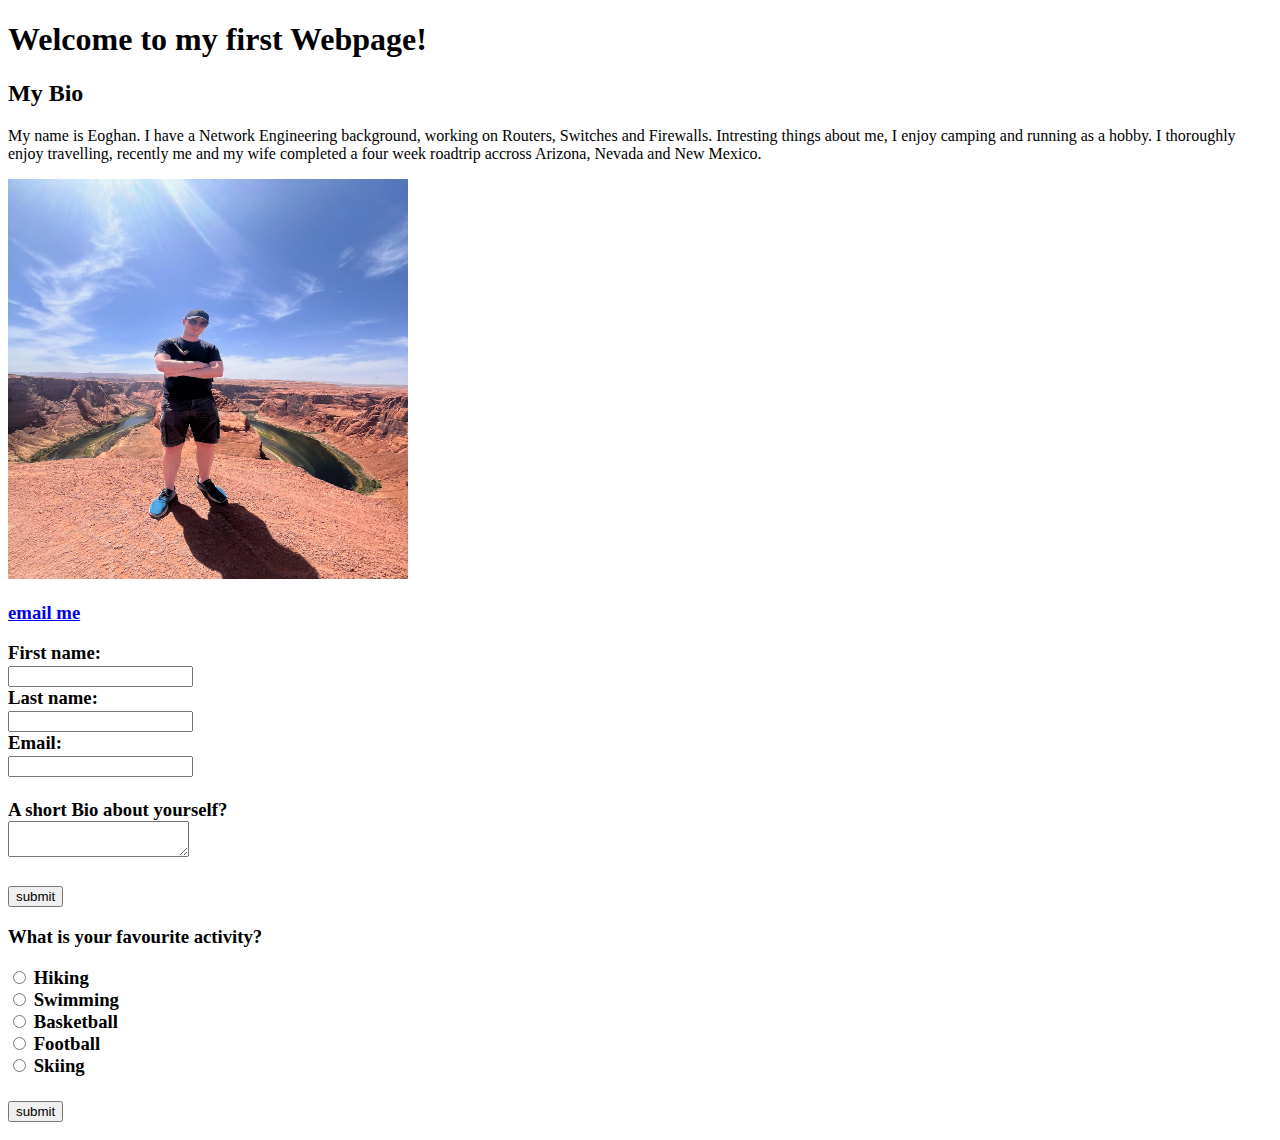
<file: week_1/first_website/index.html>
<!DOCTYPE html>
<html>
<head>
    <meta charset="UTF-8" />
    <title>title</title>
</head>
<body>
  <h1> Welcome to my first Webpage! </h1>

  <h2> My Bio </h2>

  <p> My name is Eoghan. I have a Network Engineering background, working on Routers, Switches and Firewalls.
    Intresting things about me, I enjoy camping and running as a hobby. 
    I thoroughly enjoy travelling, recently me and my wife completed a four week roadtrip accross Arizona, Nevada and New Mexico. </p>

  <img src="me_horseshoe_bend.jpg" alt="A picture of me on horseshoe bend, Arizona" style="height: 400px; width: 400px;">

  <h3><a href="mailto:eoghan523@gmail.com"> email me</a><h3>

    <form action="submit.php" method="post">
        <label for="fname">First name:</label><br>
        <input type="text" id="fname" name="fname">
        <br>
        <label for="lname">Last name:</label><br>
        <input type="text" id="lname" name="lname">
        <br>
        <label for="email">Email:</label><br>
        <input type="email" id="email" name="email">
        <br>
        <br>
        <label for="textarea">A short Bio about yourself? </label><br>
        <textarea></textarea>
        <br>
        <br>
        <input type="button" value="submit">
      </form>

<p> What is your favourite activity? </p>
<form action="submit_action.php" method="post">
    <input type="radio" id="Hiking" name="Hiking">
    <label for="Hiking"> Hiking</label>
    <br>
    <input type="radio" id="Swimming" name="Swimming"
    <label for="Swimming"> Swimming</label>
    <br>
    <input type="radio" name="Basketball" name="Basketball">
    <label for="Basketball"> Basketball</label>
    <br>
    <input type="radio" id="Football" name="Football">
    <label for="Football"> Football </label>
    <br>
    <input type="radio" id="Skiing" name="Skiing">
    <label for="radio"> Skiing</label>
    <br>
    <br>
    <input type="button" value="submit">
    
    
</form>



</body>
</html>
</file>
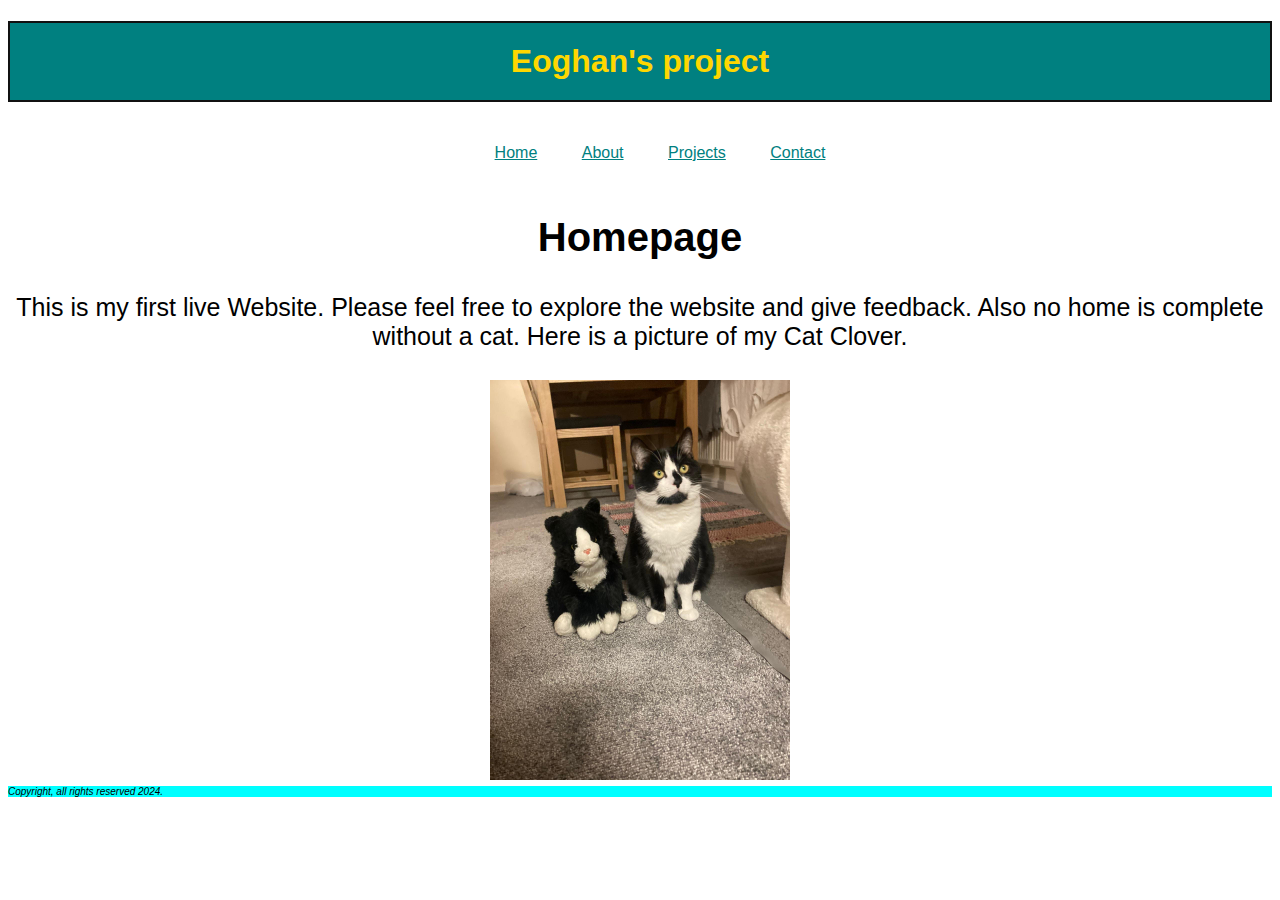
<file: week_1/W1-S3-introducing-css/challenge/index.html>
<!DOCTYPE html>
<html>
<head>
    <meta charset="UTF-8" />
    <title> My Personal Portfolio</title>
    <link rel="stylesheet" href="./Assets/CSS/style.css">
</head>

<header>
<!--Title Heading.-->
<h1> Eoghan's project</h1>

<!--The nav bar and class selector-->
<nav class="navbar"> 
    <ul>
        <li><a href="index.html">Home</a></li>
        <li><a href="about.html">About</a></li>
        <li><a href="projects.html">Projects</a></li>
        <li><a href="contacts.html">Contact</a></li>
    </ul>
</nav>

</header>

<main class="homepage">

    <!--Homepage text and image-->
<h2> Homepage</h2>

<section>This is my first live Website. Please feel free to explore the website and give feedback. Also no home is complete without a cat. Here is a picture of my Cat Clover.
<br>
<br>

<img src="./Assets/Images/clover.jpg" alt="A picture of Clover the Cat."></section>

<article>Clover is the one on the left.</article>
</main>

<footer>Copyright, all rights reserved 2024.</footer>
</html>
</file>
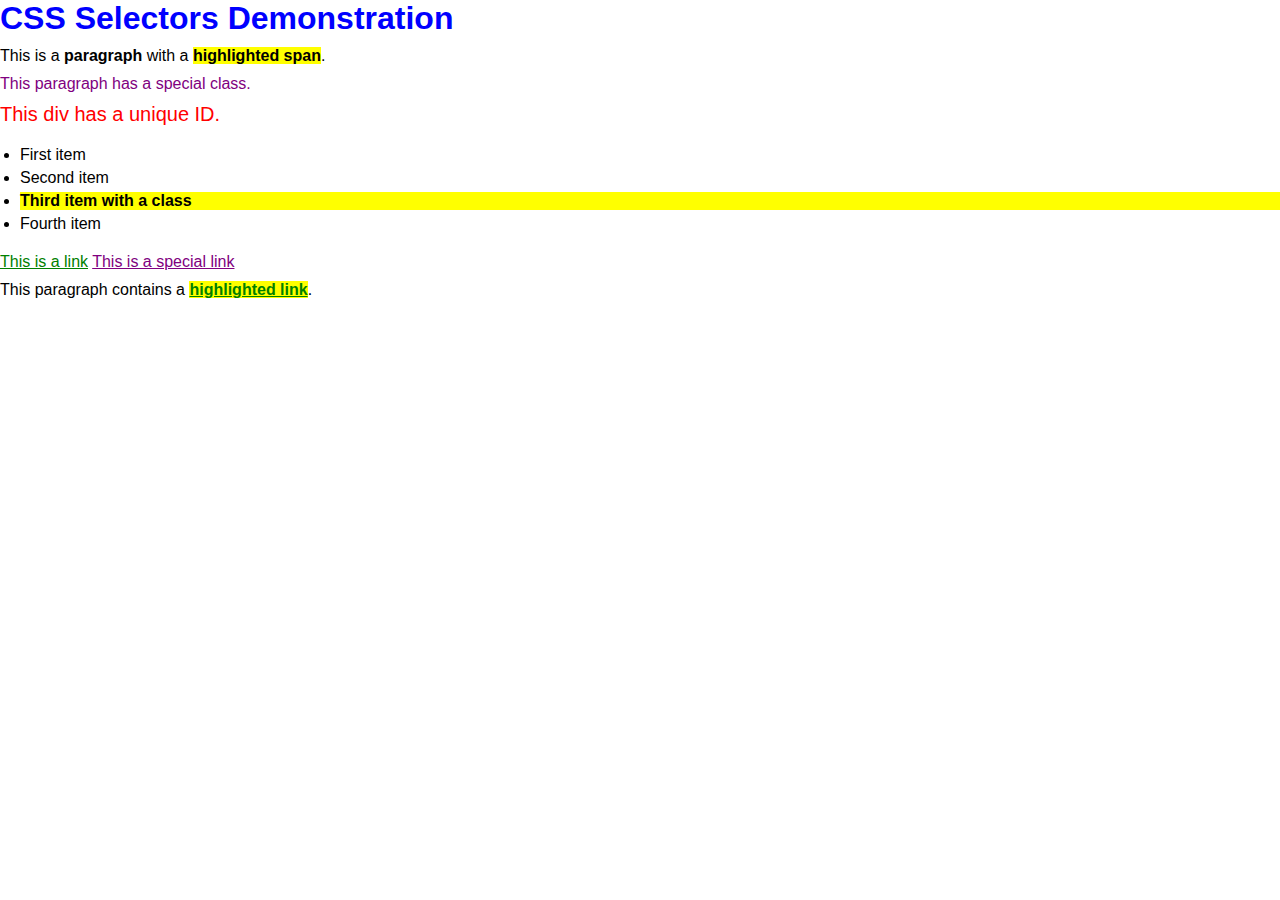
<file: week_1/W1-S3-introducing-css/6_CSSSelectors/exercise/index.htm>
<!DOCTYPE html>
<html lang="en">

<head>
    <meta charset="UTF-8">
    <meta name="viewport" content="width=device-width, initial-scale=1.0">
    <title>CSS Selectors Example</title>
    <link rel="stylesheet" href="style.css">
</head>

<body>
    <h1>CSS Selectors Demonstration</h1>

    <p>This is a <strong>paragraph</strong> with a <span class="highlight">highlighted span</span>.</p>

    <p class="special">This paragraph has a special class.</p>

    <div id="uniqueDiv">This div has a unique ID.</div>

    <ul>
        <li>First item</li>
        <li>Second item</li>
        <li class="highlight">Third item with a class</li>
        <li>Fourth item</li>
    </ul>

    <a href="#">This is a link</a>

    <a href="#" class="special">This is a special link</a>

    <p>This paragraph contains a <a href="#" class="highlight">highlighted link</a>.</p>
</body>

</html>
</file>
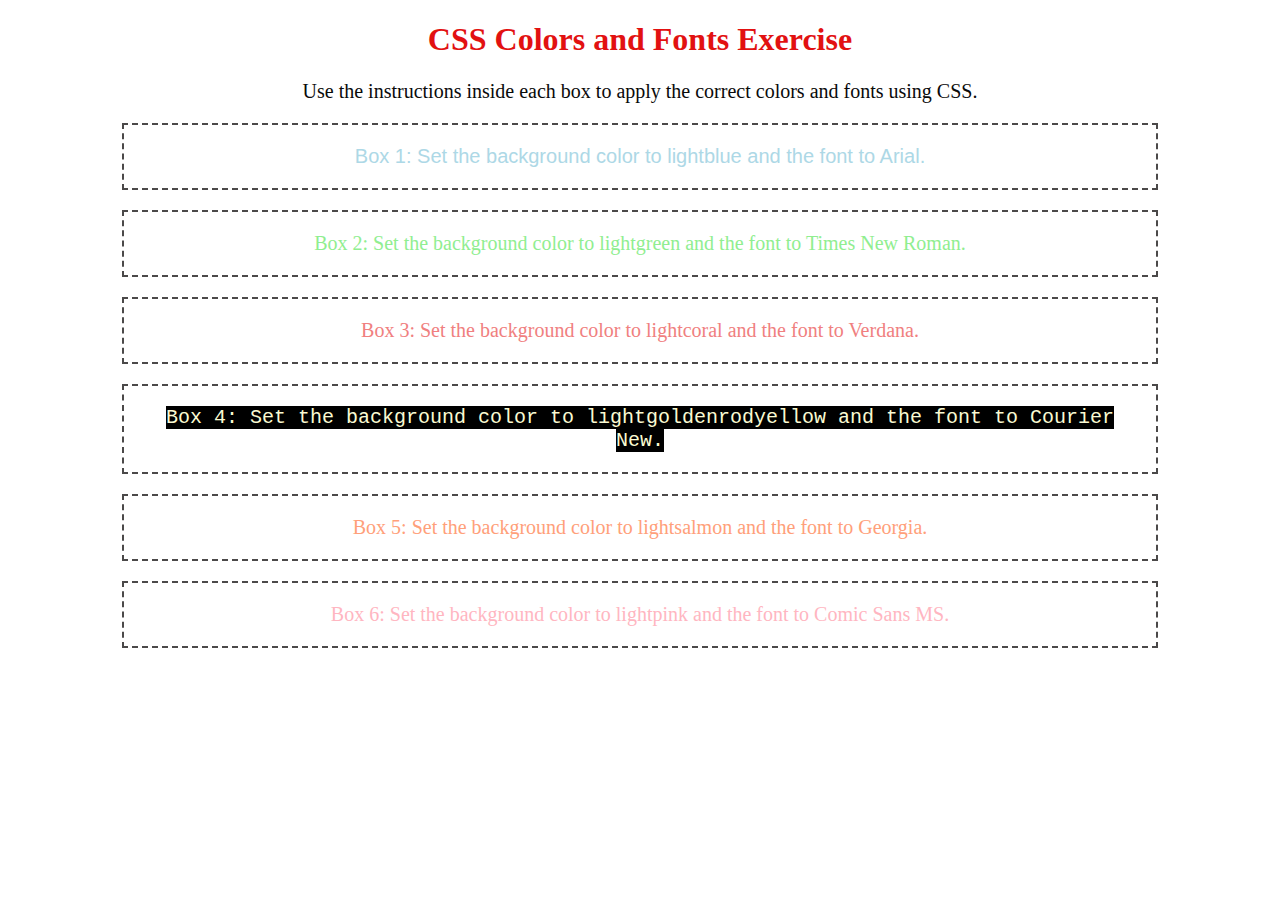
<file: week_1/W1-S3-introducing-css/7_ColorsAndFonts/exercise/index.htm>
<!DOCTYPE html>
<html lang="en">

<head>
    <meta charset="UTF-8">
    <meta name="viewport" content="width=device-width, initial-scale=1.0">
    <title>CSS Colors and Fonts Exercise</title>
    <link rel="stylesheet" href="W1-S3-introducing-css\7_ColorsAndFonts\style.css"
</head>

<body>
    <header>
        <h1>CSS Colors and Fonts Exercise</h1>
        <p>Use the instructions inside each box to apply the correct colors and fonts using CSS.</p>
    </header>

    <main>
        <section class="exercise-box">
            <p1>Box 1: Set the background color to lightblue and the font to Arial.</p1>
        </section>

        <section class="exercise-box">
            <p2>Box 2: Set the background color to lightgreen and the font to Times New Roman.</p2>
        </section>

        <section class="exercise-box">
            <p3>Box 3: Set the background color to lightcoral and the font to Verdana.</p3>
        </section>

        <section class="exercise-box">
            <p4>Box 4: Set the background color to lightgoldenrodyellow and the font to Courier New.</p4>
        </section>

        <section class="exercise-box">
            <p5>Box 5: Set the background color to lightsalmon and the font to Georgia.</p5>
        </section>

        <section class="exercise-box">
            <p6>Box 6: Set the background color to lightpink and the font to Comic Sans MS.</p6>
        </section>
    </main>
</body>

</html>
</file>
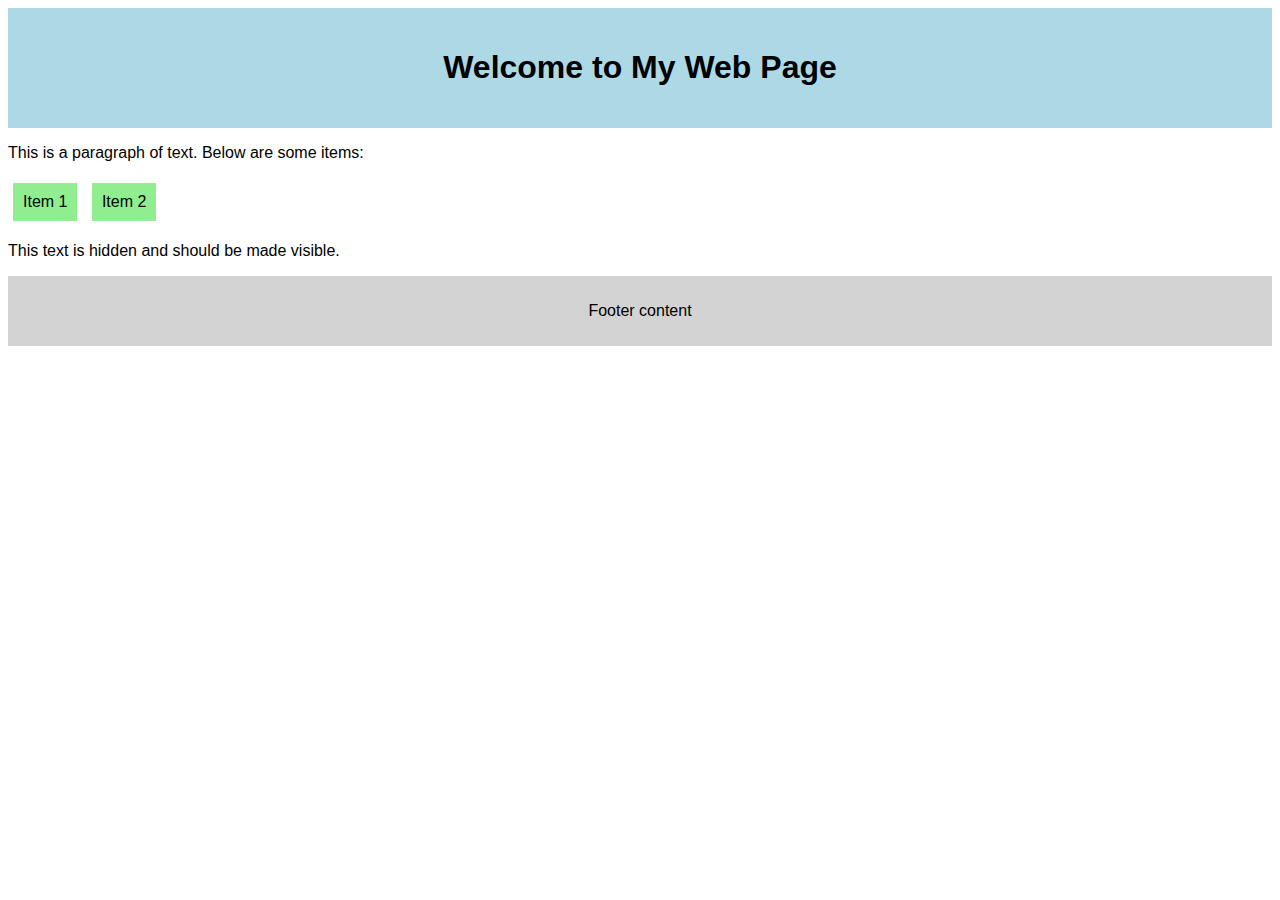
<file: week_1/W1-S3-introducing-css/8_DisplayModes/exercise/index.htm>
<!DOCTYPE html>
<html lang="en">

<head>
    <meta charset="UTF-8">
    <meta name="viewport" content="width=device-width, initial-scale=1.0">
    <title>CSS Display Modes Exercise</title>
    <link rel="stylesheet" href="assets/css/style.css">
</head>

<body>

    <header>
        <h1>Welcome to My Web Page</h1>
    </header>

    <section>
        <p>This is a paragraph of text. Below are some items:</p>
        <div class="item">Item 1</div>
        <div class="item">Item 2</div>
        
    </section>

    <aside>
        <p class="hidden-text">This text is hidden and should be made visible.</p>
    </aside>

    <footer>
        <p>Footer content</p>
    </footer>

</body>

</html>
</file>
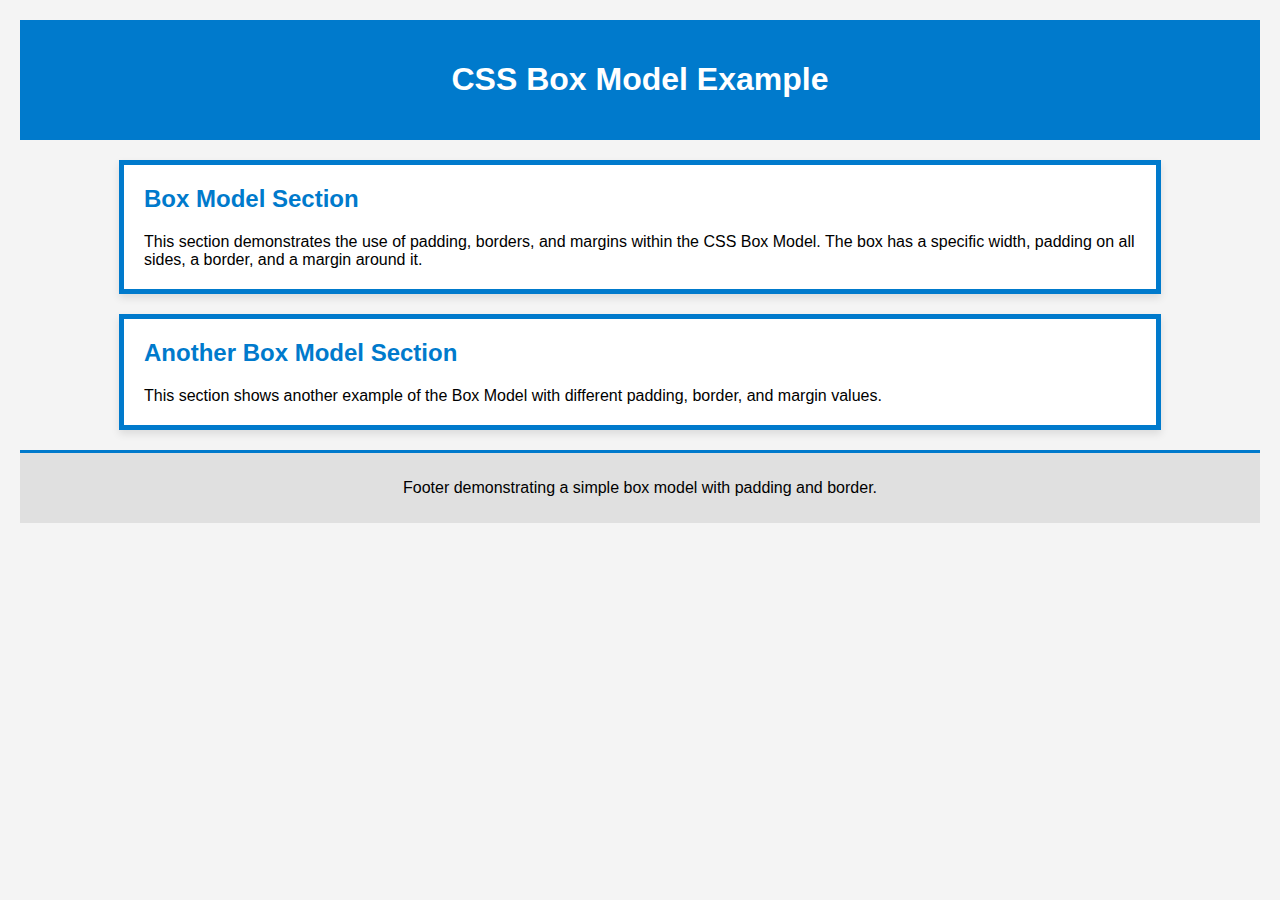
<file: week_2/W2-S1-BoxModel/1_CSSBoxModel/example/index.htm>
<!DOCTYPE html>
<html lang="en">

<head>
    <meta charset="UTF-8">
    <meta name="viewport" content="width=device-width, initial-scale=1.0">
    <title>CSS Box Model Demonstration</title>
    <link rel="stylesheet" href="./assets/css/style.css">
</head>

<body>
    <header>
        <h1>CSS Box Model Example</h1>
    </header>

    <main>
        <section class="box-model-demo">
            <h2>Box Model Section</h2>
            <p>This section demonstrates the use of padding, borders, and margins within the CSS Box Model. The box has
                a specific width, padding on all sides, a border, and a margin around it.</p>
        </section>

        <section class="box-model-demo">
            <h2>Another Box Model Section</h2>
            <p>This section shows another example of the Box Model with different padding, border, and margin values.
            </p>
        </section>
    </main>

    <footer>
        <p>Footer demonstrating a simple box model with padding and border.</p>
    </footer>
</body>

</html>
</file>
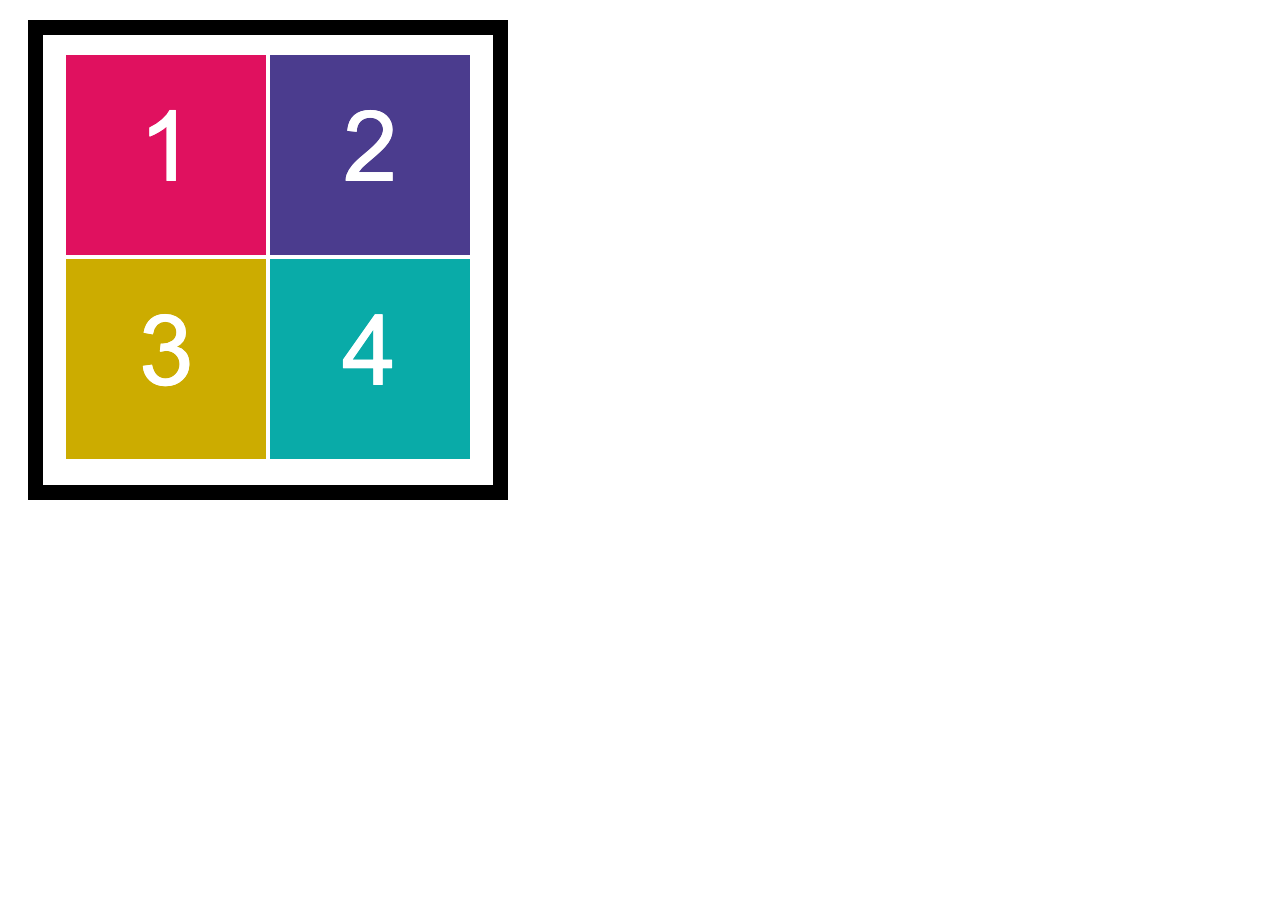
<file: week_2/W2-S1-BoxModel/1_CSSBoxModel/exercise/index.htm>
<!DOCTYPE html>
<html lang="en-US">

<head>
    <meta charset="UTF-8">
    <title>CSS Box Model</title>
    <link rel="stylesheet" type="text/css" href="./assets/css/style.css">
</head>

<body>
    <section>
        <img src="./assets/images/image-1.png" alt="box with number 1" />
        <img src="./assets/images/image-2.png" alt="box with number 2" />
        <img src="./assets/images/image-3.png" alt="box with number 3" />
        <img src="./assets/images/image-4.png" alt="box with number 4" />
    </section>
</body>

</html>
</file>
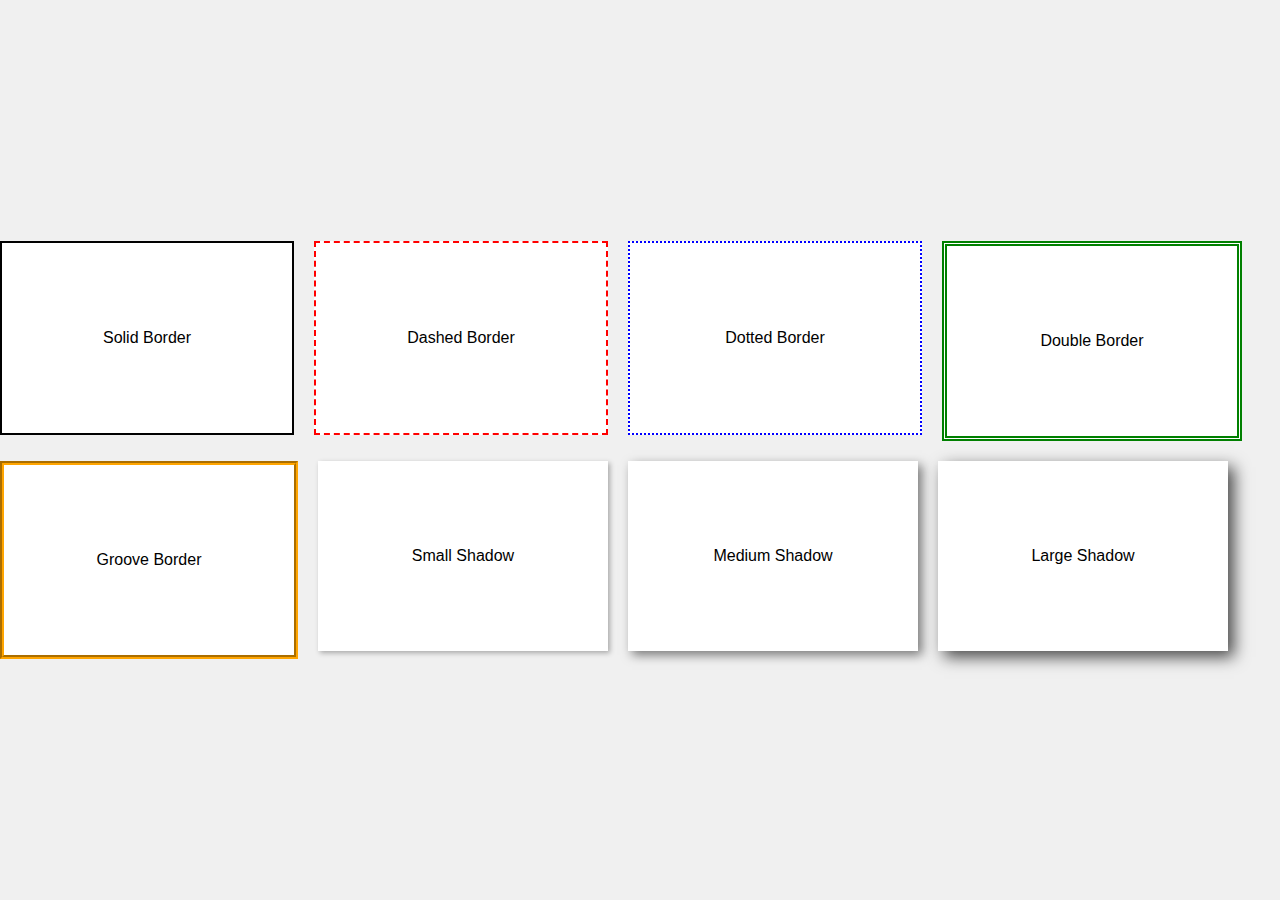
<file: week_2/W2-S1-BoxModel/2_BorderStyling/example/index.htm>
<!DOCTYPE html>
<html lang="en">

<head>
    <meta charset="UTF-8">
    <meta name="viewport" content="width=device-width, initial-scale=1.0">
    <title>Border and Shadow Styles</title>
    <link rel="stylesheet" href="./assets/css/style.css">
</head>

<body>

    <div class="container">
        <div class="card solid-border">
            Solid Border
        </div>
        <div class="card dashed-border">
            Dashed Border
        </div>
        <div class="card dotted-border">
            Dotted Border
        </div>
        <div class="card double-border">
            Double Border
        </div>
        <div class="card groove-border">
            Groove Border
        </div>
        <div class="card shadow-small">
            Small Shadow
        </div>
        <div class="card shadow-medium">
            Medium Shadow
        </div>
        <div class="card shadow-large">
            Large Shadow
        </div>
    </div>

</body>

</html>
</file>
<file: week_1/W1-S3-introducing-css/challenge/Assets/CSS/style.css>
/* general style */
* {
    color: #000000;
    /* Default Colour */
    font-family: 'Franklin Gothic Medium', 'Arial Narrow', Arial, sans-serif;
    /* Default Font */
}
h1{
    color: gold;
    background-color: teal;
    text-align: center;
    padding: 20px;
    font-family: Arial, Helvetica, sans-serif;
    border: 2px solid #111111;
    display: block;
    /*Title heeader. This wont change throughout the website. */
}

.navbar a{
    color: teal;
    /*nav bar colour */
}

.navbar li { display: inline-block;
    margin: 20px;
    margin-left: 20px; 
    text-align: center;  
    /* Nav bar style */
}

.navbar ul {
    text-align: center;
    /* nav bar alignment */
}

/* Homepage class selectors */
.homepage img { 
    width: 300px;
    margin-left: 30%;
    margin-right: 30%;

}

.homepage h2 { 
    text-align: center;
    font-family: Arial, Helvetica, sans-serif;
    font-size: 40px;
}.homepage section {
    text-align: center;
    font-size: 25px;
    font-family: Verdana, Geneva, Tahoma, sans-serif;
    font-style: normal;
    font-weight: lighter;


}
.homepage article {
    display: none;
    text-align: center;
}
/* About.html class selector */
.about img { 
    width: 450px; height: 450px;
}

/*Projects.html class selectors */
.projects img { 
    width: 300px; height: auto; margin-top: 5%; margin-left: 1.5%;
}
.projects {
    background-color: rgb(162, 255, 202);
}
.projects h2 { 
    text-align: center; 
    background-color: rgb(224, 150, 20);
    border: solid; 
}
/* Contact form style */
.form {input type=text
    width: 20%;
    padding: 0%;
    margin: 1px;
    box-sizing: border-box;
  } 
  /* textarea style */
  textarea   {
        width: 100%;
        height: 150px;
        padding: 12px 20px;
        box-sizing: border-box;
        border: 2px solid #ccc;
        border-radius: 4px;
        background-color: #f8f8f8;
        resize: none;
  }

.get_in_touch h3 {
    color: rgb(1, 5, 4);
    border: solid rgb(0, 0, 0);
    width: 20%;
    background-color: rgb(26, 212, 225);  
}
  /*get in touch class selector style */
.get_in_touch li { 
    display: inline-block;
    font-family: Cambria, Cochin, Georgia, Times, 'Times New Roman', serif;
    font-style: italic;
    margin: 15px; 
}
.get_in_touch a { color: rgb(4, 4, 238);


}

/*Footer style */
footer { 
font-size: 10PX;
font-style: italic;
margin-bottom: 1px;
background-color: aqua;
}
</file>
<file: week_1/W1-S3-introducing-css/6_CSSSelectors/exercise/style.css>
/* Universal Selector will universially apply */
* {
    font-family: Arial, sans-serif;
    margin: 0;
    padding: 0;
}

/* Element Selector */
h1 {
    color: blue;
}
/* Element Selector */
p {
    margin: 10px 0;
}
/* Element Selector */
ul {
    margin: 20px 0;
    padding-left: 20px;
}
/* Element Selector */
li {
    margin: 5px 0;
}
/* This is an element selector. Only this section with apply the selector rule */
a {
    color: green;
}

/* Class Selector. This class selector will only apply this rule in the braces when the when the class=highlight on the the index.html */
.highlight {
    background-color: yellow;
    font-weight: bold;
}
/* This is another Class Selector */
.special {
    color: purple;
}

/* ID Selector. This is selector will apply when prefixed with a hashtag */
#uniqueDiv {
    color: red;
    font-size: 20px;
}
</file>
<file: week_1/W1-S3-introducing-css/8_DisplayModes/exercise/assets/css/style.css>
/* Basic styling */
body {
    font-family: Arial, sans-serif;

}

header {
    background-color: lightblue;
    padding: 20px;
    text-align: center;
}

footer {
    background-color: lightgray;
    padding: 10px;
    text-align: center;
}

/* Issue: This text is currently hidden */
.hidden-text {
    display: block;
    /* Fix this */
}

/* Items are currently stacked vertically */
.item {
    display: inline-block;
    /* Change this to allow them to be side by side */
    padding: 10px;
    background-color: lightgreen;
    margin: 5px;
}
</file>
<file: week_2/W2-S1-BoxModel/1_CSSBoxModel/example/assets/css/style.css>
/* General Styles */
body {
    font-family: Arial, sans-serif;
    background-color: #f4f4f4;
    margin: 20px;
    padding: 0;
}

/* Header Styles */
header {
    text-align: center;
    padding: 20px;
    background-color: #007acc;
    color: white;
}

/* Box Model Demonstration */
.box-model-demo {
    width: 80%;
    padding: 20px;
    border: 5px solid #007acc;
    margin: 20px auto;
    background-color: #ffffff;
    box-shadow: 0 4px 8px rgba(0, 0, 0, 0.1);
}

.box-model-demo h2 {
    margin-top: 0;
    font-size: 24px;
    color: #007acc;
}

.box-model-demo p {
    margin-bottom: 0;
    font-size: 16px;
}

/* Footer Styles */
footer {
    padding: 10px;
    border-top: 3px solid #007acc;
    text-align: center;
    background-color: #e0e0e0;
    margin-top: 20px;
}
</file>
<file: week_2/W2-S1-BoxModel/1_CSSBoxModel/exercise/assets/css/style.css>
section {
    width: 410px;
    height: 410px;
    padding: 20px;
    margin: 20px;
    border: 9px;
    text-align: center;
    border: 15px solid black;
}

img {
    width: 200px;
    height: 200px;
    background-color: lightblue;
    
    /* Margin property */
    
    /* Padding property */
    
    /* Border property */
    
}
</file>
<file: week_2/W2-S1-BoxModel/2_BorderStyling/example/assets/css/style.css>
body {
    font-family: Arial, sans-serif;
    background-color: #f0f0f0;
    display: flex;
    justify-content: center;
    align-items: center;
    height: 100vh;
    margin: 0;
}

.container {
    display: flex;
    flex-wrap: wrap;
    gap: 20px;
}

.card {
    background-color: white;
    padding: 20px;
    width: 250px;
    height: 150px;
    display: flex;
    justify-content: center;
    align-items: center;
    text-align: center;
    font-size: 16px;
}

/* Different border styles */
.solid-border {
    border: 2px solid black;
}

.dashed-border {
    border: 2px dashed red;
}

.dotted-border {
    border: 2px dotted blue;
}

.double-border {
    border: 5px double green;
}

.groove-border {
    border: 4px groove orange;
}

/* Drop shadow examples */
.shadow-small {
    box-shadow: 2px 2px 5px rgba(0, 0, 0, 0.3);
}

.shadow-medium {
    box-shadow: 4px 4px 10px rgba(0, 0, 0, 0.5);
}

.shadow-large {
    box-shadow: 6px 6px 15px rgba(0, 0, 0, 0.7);
}
</file>
